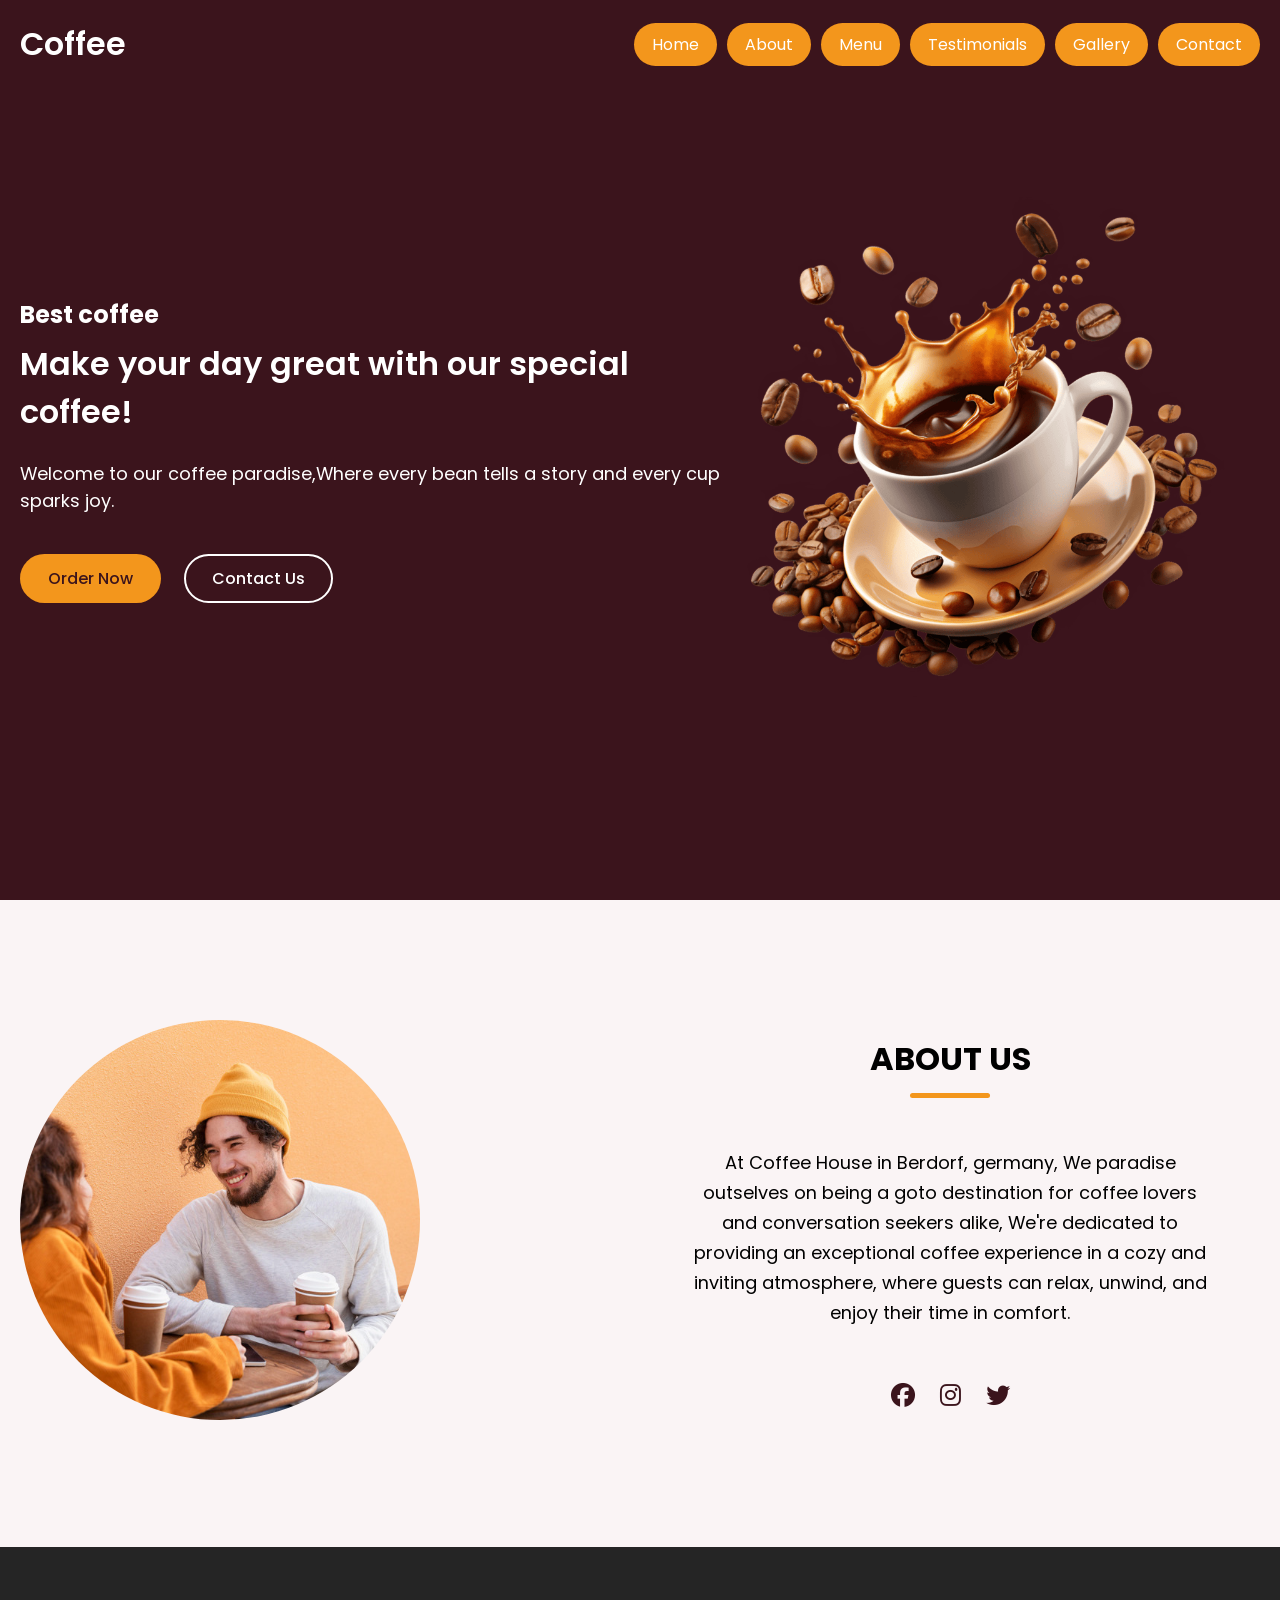
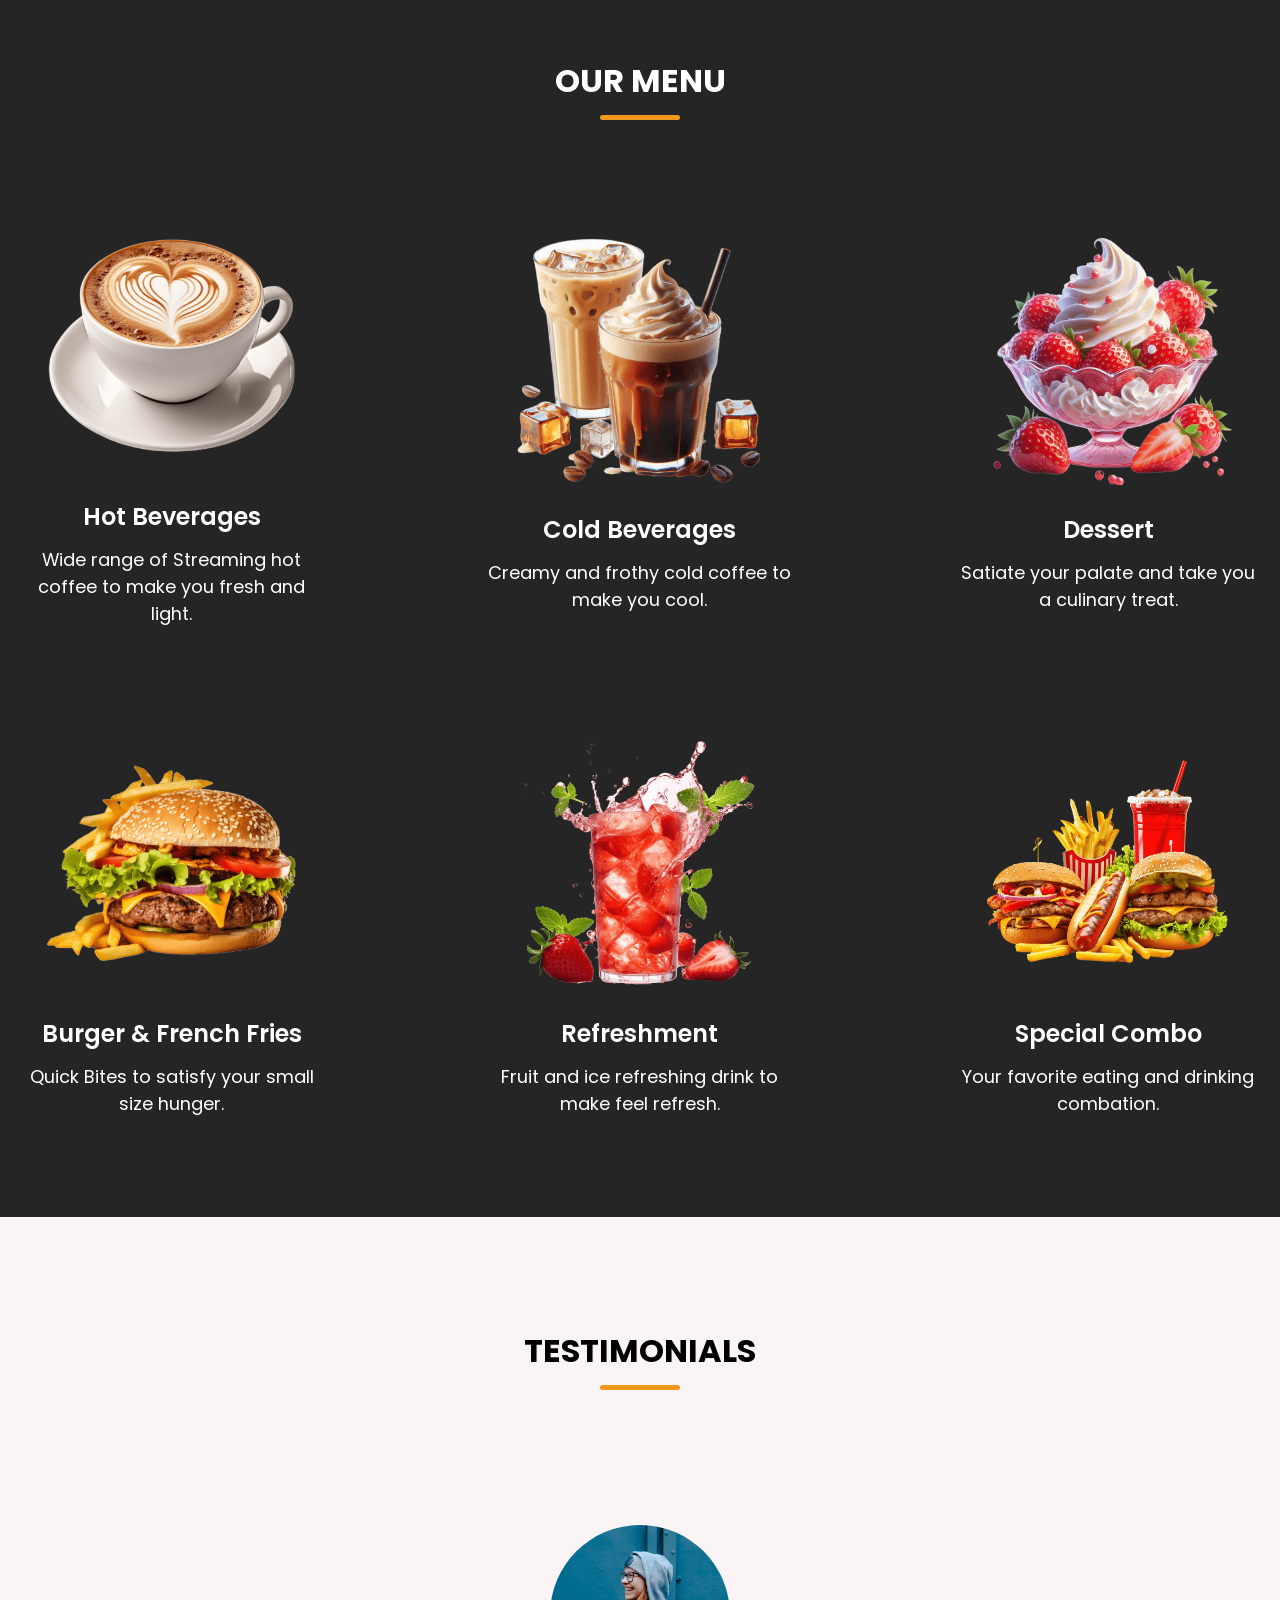
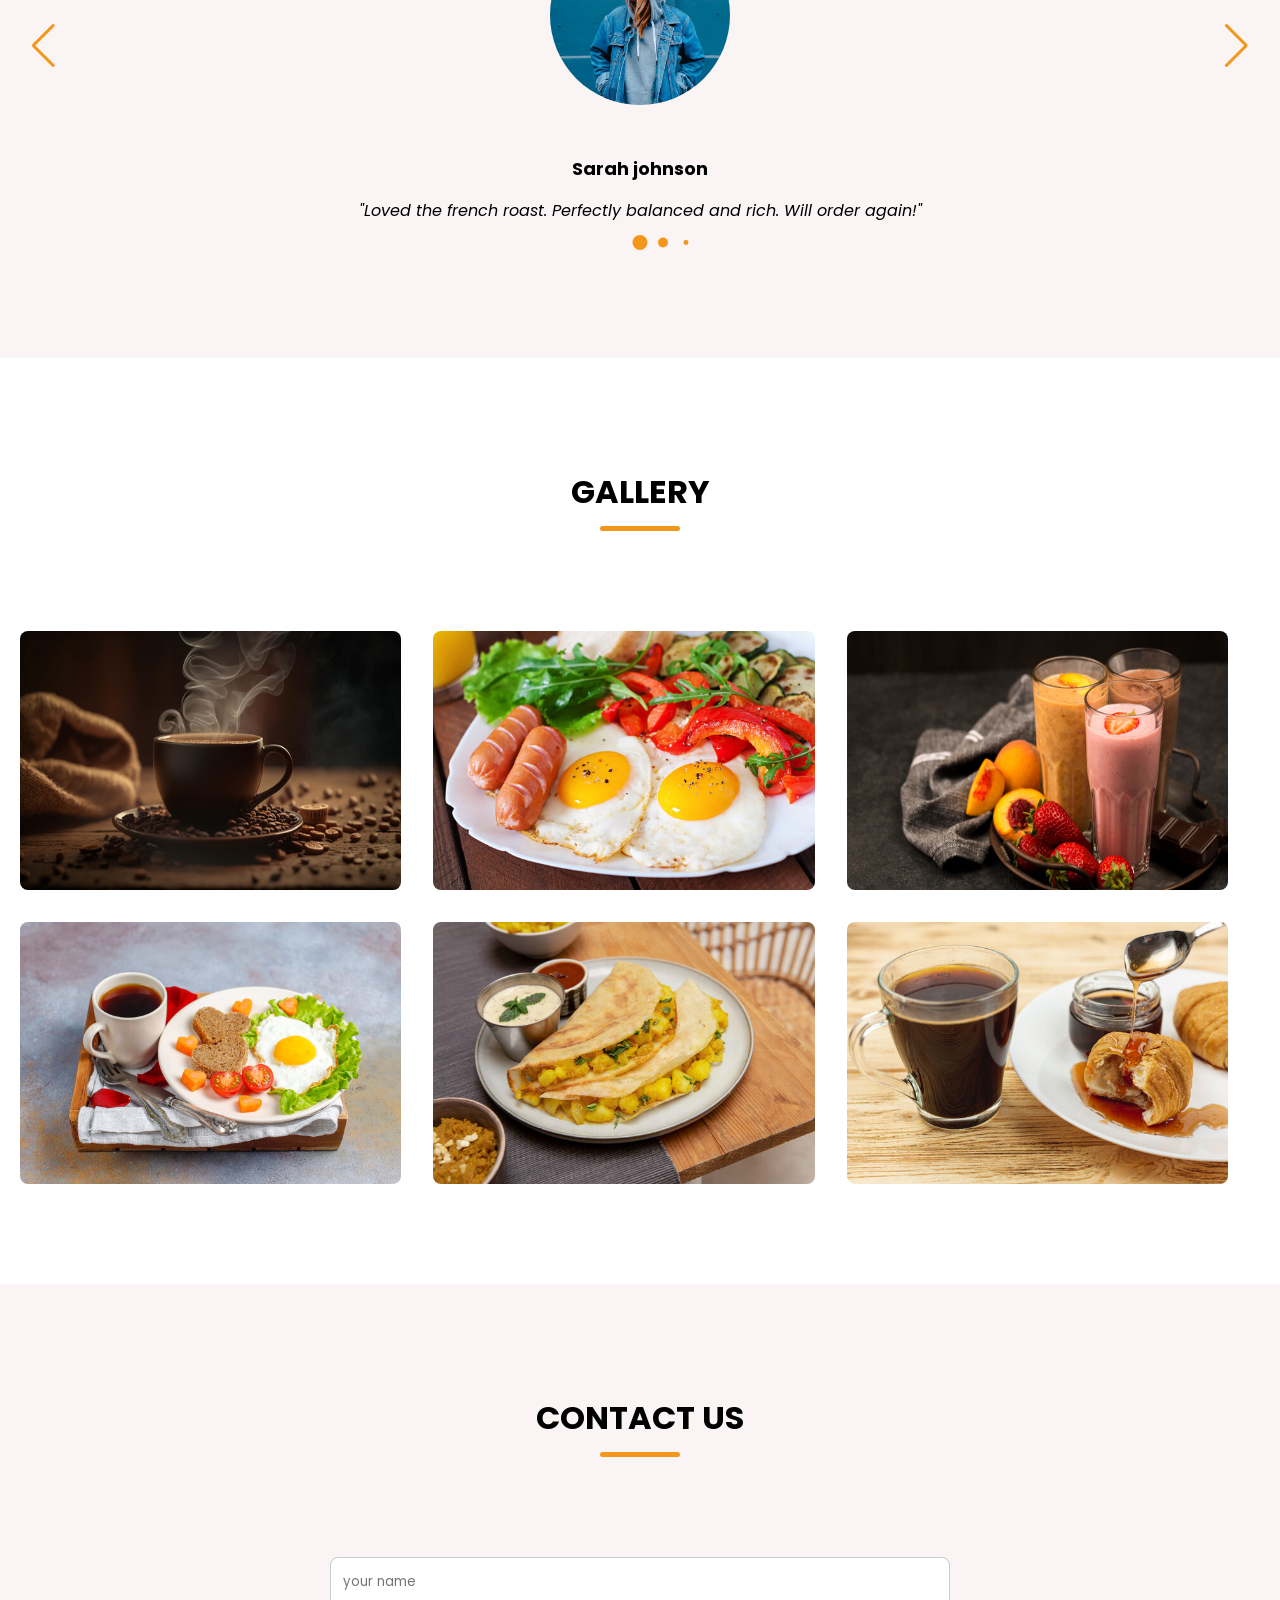
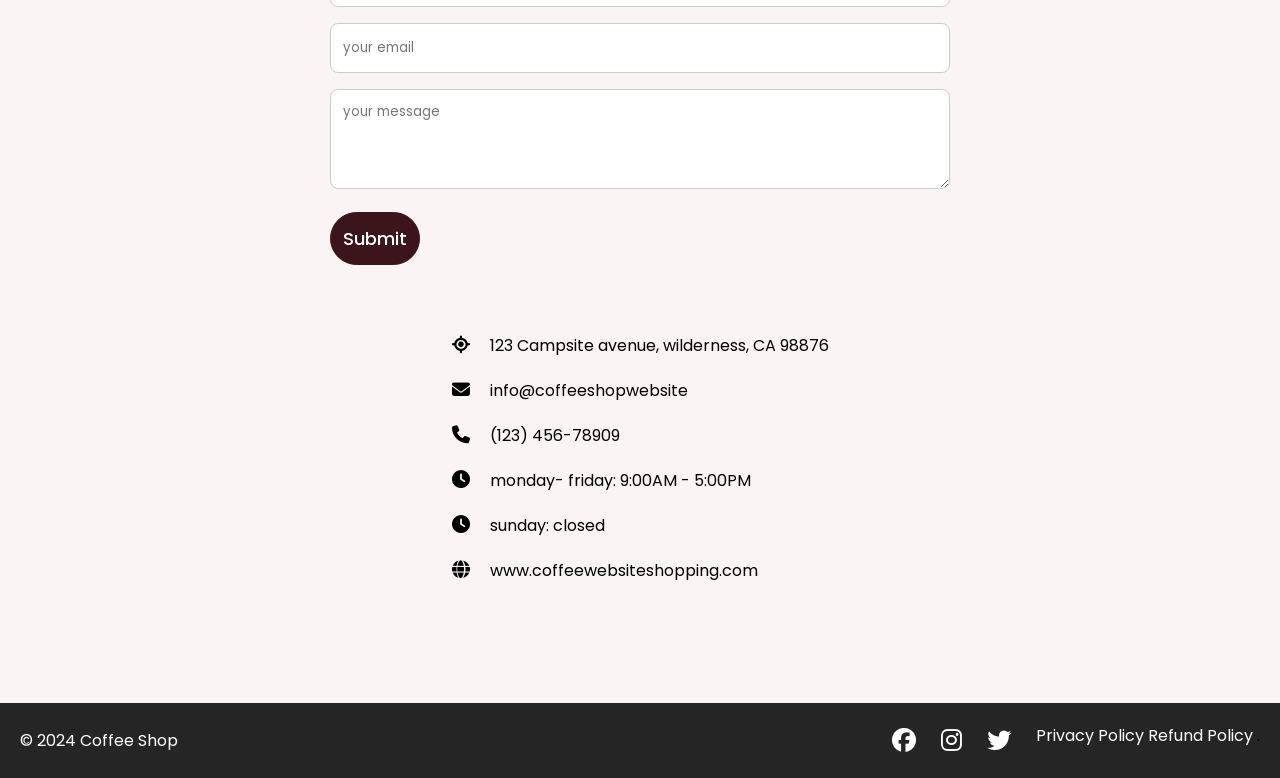
<file: coffee shop/index.html>
<!DOCTYPE html>
<html lang="en">
<head>
    <meta charset="UTF-8">
    <meta name="viewport" content="width=device-width, initial-scale=1.0">
    <title>coffee website</title>
    <link
  rel="stylesheet"  href="https://cdn.jsdelivr.net/npm/swiper@11/swiper-bundle.min.css"/>
    <link rel="stylesheet" href="https://cdnjs.cloudflare.com/ajax/libs/font-awesome/6.6.0/css/all.min.css" integrity="sha512-Kc323vGBEqzTmouAECnVceyQqyqdsSiqLQISBL29aUW4U/M7pSPA/gEUZQqv1cwx4OnYxTxve5UMg5GT6L4JJg==" crossorigin="anonymous" referrerpolicy="no-referrer" />
    <link rel="stylesheet" href="style.css">
</head>
<body>
    <header>
        <nav class="navbar section-content">
            <a href="#" class="nav-logo">
                <h2 class="logo-text">Coffee</h2>
            </a>
            <ul class="nav-menu">
                <button id="menu-close-button" class="fas fa-times"></button>
                <li class="nav-item">
                
                <a href="#" class="nav-link">Home</a></li>
                <li class="nav-item">
                    <a href="#about" class="nav-link">About</a>
                </li>
                <li class="nav-item">
                    <a href="#menu" class="nav-link">Menu</a>
                </li>
                <li class="nav-item">
                    <a href="#testimonials" class="nav-link">Testimonials</a>
                </li>
                <li class="nav-item">
                    <a href="#gallery" class="nav-link">Gallery</a>
                </li>
                <li class="nav-item">
                    <a href="#contact" class="nav-link">Contact</a>
                </li>
            </ul>
            <button id="menu-open-button" class="fas fa-bars"></button>
        </nav>
    </header>
    <main>
        <section class="hero-section">
            <div class="section-content">
                <div class="hero-details">
                <h2 class="title">Best coffee</h2>
                <h3 class="subtitle">Make your day great with our special
                    coffee!</h3>
                <p class="description">Welcome to our coffee paradise,Where 
                    every bean tells a story and every cup sparks joy. </p>
                <div class="buttons">
                    <a href="#" class="button order-now">Order Now</a>
                    <a href="#" class="button contact-us">Contact Us</a>
                </div>
                </div>
                <div class="hero-image-wrapper">
                    <img src="./coffee-hero-section.png " alt="">
                </div>
            </div>
        </section>
        <!-- about section -->
         <section class="about-section" id="about">
            <div class="section-content">
                <div class="about-image-wrapper">
                    <img src="./about-image.jpg" alt="about"
                     class="about-image">
                </div>
                <div class="about-details">
                    <h2 class="section-title">About Us</h2>
                    <p class="text">At Coffee House in Berdorf, germany, We paradise
                        outselves on being a goto destination for coffee lovers and
                        conversation seekers alike, We're dedicated to providing an
                        exceptional coffee experience in a cozy and inviting atmosphere,
                        where guests can relax, unwind, and enjoy their time in comfort.
                    </p>
                    <div class="social-link-list">
                        <a href="#" class="social-link"><i class="fa-brands 
                            fa-facebook"></i></a>
                        <a href="#" class="social-link"><i class="fa-brands 
                            fa-instagram"></i></a>
                        <a href="#" class="social-link"><i class="fa-brands 
                            fa-twitter"></i></a>
                    </div>

                </div>
            </div>
         </section>
         <!-- menu selection -->
          <section class="menu-section" id="menu">
            <h2 class="section-title">Our Menu</h2>
            <div class="section-content">
                <ul class="menu-list">
                    <li class="menu-item">
                        <img src="./hot-beverages.png" alt="hot beverages" 
                        class="menu-image">
                        <h3 class="name">Hot Beverages</h3>
                        <p class="text">Wide range of Streaming hot coffee to make you fresh and 
                            light.</p>
                    </li>
                    <li class="menu-item">
                        <img src="./cold-beverages.png" alt="cold beverages" 
                        class="menu-image">
                        <h3 class="name">Cold Beverages</h3>
                        <p class="text">Creamy and frothy cold coffee to make you cool.</p>
                    </li>
                    <li class="menu-item">
                        <img src="./desserts.png" alt="Dessert" 
                        class="menu-image">
                        <h3 class="name">Dessert</h3>
                        <p class="text">Satiate your palate and take 
                            you a culinary treat.</p>
                    </li>
                    <li class="menu-item">
                        <img src="./burger-frenchfries.png" alt="Burger & French Fries" 
                        class="menu-image">
                        <h3 class="name">Burger & French Fries</h3>
                        <p class="text">Quick Bites to satisfy your small 
                            size hunger.</p>
                    </li>
                    <li class="menu-item">
                        <img src="./refreshment.png" alt="Refreshment" 
                        class="menu-image">
                        <h3 class="name">Refreshment</h3>
                        <p class="text">Fruit and ice refreshing drink to make feel refresh.</p>
                    </li>
                    <li class="menu-item">
                        <img src="./special-combo.png" alt="Special combo" 
                        class="menu-image">
                        <h3 class="name">Special Combo</h3>
                        <p class="text">Your favorite eating and drinking combation.</p>
                    </li>

                </ul>
            </div>
          </section>
          <!-- Testimonials -->
          <section class="testimonials-section" id="testimonials">
            <h2 class="section-title">Testimonials</h2>
            <div class="section-content">
                <div class="slider-container swiper">
                    <div class="slider-wrapper">
                        <ul class="testimonials-list swiper-wrapper">
                            <li class="testimonial swiper-slide">
                                <img src="./user-1.jpg" alt="user" class="user-image">
                                <h3 class="name">Sarah johnson</h3>
                                <i class="feedback">"Loved the french roast. Perfectly
                                    balanced and rich. Will order again!" </i>
                            </li>
                            <li class="testimonial swiper-slide">
                                <img src="./user-2.jpg" alt="user" class="user-image">
                                <h3 class="name">James Wilson</h3>
                                <i class="feedback">"Great espresso blend! Smooth and bold
                                    flavor. Fast shipping too!" </i>
                            </li>
                            <li class="testimonial swiper-slide">
                                <img src="./user-3.jpg" alt="user" class="user-image">
                                <h3 class="name">Michael Brown</h3>
                                <i class="feedback">"Fantastic mocha flavor, Fresh beans and 
                                    aromatic. Quick shipping!" </i>
                            </li>
                            <li class="testimonial swiper-slide">
                                <img src="./user-4.jpg" alt="user" class="user-image">
                                <h3 class="name">Emily Harris</h3>
                                <i class="feedback">"Excellent quality! Fresh beans and 
                                    Quick delivery, highly recommend." </i>
                            </li>
                            <li class="testimonial swiper-slide">
                                <img src="./user-5.jpg" alt="user" class="user-image">
                                <h3 class="name">Antony thomson</h3>
                                <i class="feedback">"Best decaf I've tried! Smooth and flavorful.
                                    Arrived promptly" </i>
                            </li>
                        </ul>
                        <div class="swiper-slide-button swiper-pagination"></div>
                        <div class=" swiper-slide-button swiper-button-prev"></div>
                        <div class="swiper-slide-button swiper-button-next"></div>

                    </div>
                </div>
            </div>
          </section>
          <!-- gallery section -->
          <section class="gallery-section" id="gallery">
            <h2 class="section-title">
                Gallery
            </h2>
            <div class="section-content">
                <ul class="gallery-list">
                    <li class="gallery-item">
                        <img src="gallery-1.jpg" alt="gallery" class="gallery-image">
                    </li>
                    <li class="gallery-item">
                        <img src="gallery-2.jpg" alt="gallery" class="gallery-image">
                    </li>
                    <li class="gallery-item">
                        <img src="gallery-3.jpg" alt="gallery" class="gallery-image">
                    </li>
                    <li class="gallery-item">
                        <img src="gallery-4.jpg" alt="gallery" class="gallery-image">
                    </li>
                    <li class="gallery-item">
                        <img src="gallery-5.jpg" alt="gallery" class="gallery-image">
                    </li>
                    <li class="gallery-item">
                        <img src="gallery-6.jpg" alt="gallery" class="gallery-image">
                    </li>

                </ul>
            </div>
          </section>
          <!-- Contact -->
           <section class="contact-section" id="contact">
            <h2 class="section-title">Contact Us</h2>
            <div class="section-content">
                <ul class="contact-info-list">
                    <li class="contact-info">
                        <i class="fa-solid fa-location-crosshairs"></i>
                        <p>123 Campsite avenue, wilderness, CA 98876</p>
                    </li>
                    <li class="contact-info">
                        <i class="fa-solid fa-envelope"></i>
                        <p>info@coffeeshopwebsite</p>
                    </li>
                    <li class="contact-info">
                        <i class="fa-solid fa-phone"></i>
                        <p>(123) 456-78909</p>
                    </li>
                    <li class="contact-info">
                        <i class="fa-solid fa-clock"></i>
                        <p>monday- friday: 9:00AM - 5:00PM</p>
                    </li>
                    <li class="contact-info">
                        <i class="fa-solid fa-clock"></i>
                        <p>sunday: closed</p>
                    </li>
                    <li class="contact-info">
                        <i class="fa-solid fa-globe"></i>
                        <p>www.coffeewebsiteshopping.com</p>
                    </li>
                </ul>
                <form action="#" class="contact-form">
                    <input type="text" placeholder="your name" class="form-input" required>
                    <input type="email" placeholder="your email" class="form-input" required>
                    <textarea  placeholder="your message" class="form-input" required></textarea>
                    <button class="submit-button">Submit</button>
                </form>
            </div>
           </section>
           <!-- footer -->
            <footer class="footer-section">
                <div class="section-content">
                    <p class="copyright-text">&copy; 2024 Coffee Shop</p>
                    <div class="social-link-list">
                        <div class="social-link-list">
                            <a href="#" class="social-link"><i class="fa-brands 
                                fa-facebook"></i></a>
                            <a href="#" class="social-link"><i class="fa-brands 
                                fa-instagram"></i></a>
                            <a href="#" class="social-link"><i class="fa-brands 
                                fa-twitter"></i></a>
                        </div>
                        <p class="policy-text">
                            <a href="#" class="policy-link">Privacy Policy</a>

                            <a href="#" class="policy-link">Refund Policy</a>
                            <span class="separator">.</span>
                            <a href="#" class="policy-link"></a>
                        </p>
                    </div>
                </div>

            </footer>
    </main>
    <script src="https://cdn.jsdelivr.net/npm/swiper@11/swiper-bundle.min.js"></script>
    <script src="index.js"></script>
</body>
</html>
</file>
<file: coffee shop/style.css>
@import url('https://fonts.googleapis.com/css2?family=Poppins:wght@100;200;300;400;500;600;700;800;900&display=swap');
@import url('https://fonts.googleapis.com/css2?family=Miniver&family=Poppins:wght@100;200;300;400;500;600;700;800;900&display=swap');
*{
    margin: 0;
    padding: 0;
    box-sizing: border-box;
    font-family: "poppins", sans-serif;
} 
:root{
    --white-color:#fff;
    --dark-color:#252525;
    --primary-color:#3b141c;
    --secondary-color:#f3961c;
    --light-pink-color:#faf4f5;
    --medium-gray-color:#ccc;

    --font-size-s:0.9rem;
    --font-size-n:1rem;
    --font-size-m:1.12rem;
    --font-size-l:1.5em;
    --font-size-xl:2rem;
    --font-size-xxl:2.3rem;

    --font-weight-normal:400;
    --font-weight-medium:500;
    --font-weight-semibold:600;
    --font-weight-bold:700;

    --border-radius-s:8px;
    --border-radius-m:30px;
    --border-radius-circle:50%;

    --size-max-width:1300px;
}
html{
    scroll-behavior: smooth;
}
ul{
    list-style: none;
}
a{
    text-decoration: none;
}
button{
    cursor: pointer;
    border: none;
    background: none;
} 
img{
    width: 100%;
}
.section-content{
    margin: 0 auto;
    padding: 0 20px;
    max-width: var(--size-max-width);
}
.section-title{
    text-align: center;
    padding: 60px 0 100px;
    text-transform: uppercase;
    font-size: var(--font-size-xl);
}
.section-title::after{
    content: "";
    width: 80px;
    height: 5px;
    display: block;
    margin: 10px auto 0;
    border-radius: var(--border-radius-s);
    background: var(--secondary-color);
}

header{
    position: fixed;
    width: 100%;
    z-index: 5;
    background: var(--primary-color);
}
header .navbar{
    display: flex;
    padding: 20px;
    align-items: center;
    justify-content: space-between ;
}
.navbar .nav-logo .logo-text{
    color: var(--white-color);
    font-size: var(--font-size-xl);  
    font-weight: var(--font-weight-semibold);

}

.navbar .nav-menu{
    display: flex;
    gap: 10px;
}
.navbar .nav-menu .nav-link{
    padding: 10px 18px;
    background: var(--secondary-color); 
    font-size: var(--font-weight-medium);
     color: var(--white-color);
     border-radius: var(--border-radius-m);
     transition: 0.3s ease;
}
.navbar .nav-menu .nav-link:hover{
    color: var(--primary-color);
    background: var(--secondary-color);
}

.navbar :where(#menu-close-button, #menu-open-button){
    display: none;
} 


.hero-section{
    min-height: 100vh;
    background: var(--primary-color);

}

.hero-section .section-content{
    display: flex;
    align-items: center;
    min-height: 100vh;
    color: var(--white-color);
    justify-content: space-between;
}
.hero-section .hero -details .title{
    font-size: var(--font-size-xxl);
    color: var(--secondary-color);
    font-family: "Miniver", sans-serif;

  }
  
 .hero-section .hero-details .subtitle{
    margin-top: 8px;
    max-width: 70%;
    font-size: var(--font-size-xl);
    font-weight: var(--font-weight-semibold);
 } 
  
.hero-section .hero-details .description{
    max-width: 70%;
    margin: 24px 0 40px;
    font-size: var(--font-size-m);
}

.hero-section .hero-image-wrapper{
    max-width: 500px;
    margin-right: 30px;

}
.hero-section .hero-details :is(.subtitle, .description),
.about-section .about-details, .contact-section .contact-form{
    max-width: 100%;
}
.hero-section .hero-details .buttons{
    display: flex;
    gap: 23px;

}
.hero-section .hero-details .button{
    padding: 10px 26px;
    border: 2px solid transparent;
    color: var(--primary-color);
    border-radius:var(--border-radius-m) ;
    background: var(--secondary-color);
    font-weight: var(--font-weight-medium);
    transition: 0.3s ease;
}
.hero-section .hero-details .button:hover,
.hero-section .hero-details .contact-us{
    color: var(--white-color);
    border-color: var(--white-color);
    background: transparent ;
}

.hero-section .hero-details .contact-us:hover{
    color: var(--primary-color);
    border-color: var(--white-color);
    background: var(--secondary-color);
}
.about-section{
    padding: 120px 0;
    background: var(--light-pink-color);

}
.about-section  .section-content{
    display: flex;
    align-items: center;
    justify-content: space-between;

}
.about-section .about-image-wrapper .about-image{
    width: 400px;
    height: 400px;
    object-fit: cover;
    border-radius: var(--border-radius-circle);

}
.about-section .about-details .section-title{
    padding: 0;
}
.about-section .about-details{
    max-width: 50%;
}
.about-section .about-details .text{
    line-height: 30px;
    margin: 50px;
    text-align: center;
    font-size: var(--font-size-m);
}
.about-section .social-link-list{
    display: flex;
    gap: 25px;
    justify-content: center;
}
.about-section .social-link-list .social-link{
    color: var(--primary-color);
    font-size: var(--font-size-l);
    transition: 0.2s ease;

}
.about-section .social-link-list .social-link:hover{
    color: var(--secondary-color);
}
/* menu*/
.menu-section{
    color: var(--white-color);
    background: var(--dark-color);
    padding: 50px 0 100px;
}
.menu-section .menu-list{
    display: flex;
    flex-wrap: wrap;
    gap: 110px;
    align-items: center;
    justify-content: space-between;

}
.menu-section .menu-list .menu-item{
    display: flex;
    align-items: center;
    text-align: center;
    flex-direction: column;
    justify-content: space-between;
    width: calc(100% / 3 - 110px);
}
.menu-section .menu-list .menu-item .menu-image{
    max-width: 83%;
    aspect-ratio: 1;
    margin-bottom: 15px;
    object-fit: contain;
}

.menu-section .menu-list .menu-item .name{
    margin: 12px 0;
    font-size: var(--font-size-l);
    font-weight: var(--font-weight-semibold);

}
.menu-section .menu-list .menu-item .text{
    font-size: var(--font-size-m);
}
/*test*/
.testimonials-section{
    padding: 50px 0 100px;
    background: var(--light-pink-color);

}
.testimonials-section .slide-wrapper{
    overflow:hidden ;
    margin: 0 60px 50px;
}
.testimonials-section .testimonial {
    user-select: none;
    display: flex;
    padding: 35px;
    text-align: center;
    flex-direction: column;
    align-items: center;

}
.testimonials-section .testimonial .user-image{
    width: 180px;
    height: 180px;
    object-fit: cover;
    margin-bottom: 50px;
    border-radius: var(--border-radius-circle);

}
.testimonials-section .testimonial .name{
    margin-bottom: 16px;
    font-size: var(--font-size-m);
}
.testimonials-section .testimonial .feedback{
    line-height: 25px;
}
.testimonials-section .swiper-pagination-bullet{
    width: 15px;
    height: 15px;
    opacity: 1;
    background: var(--secondary-color);
}
.testimonials-section .swiper-slide-button{
    margin-top: -50px;
    color: var(--secondary-color);
    transition: 0.3s ease;
}
.testimonials-section .swiper-slide-button:hover{
    color: var(--primary-color);
}
/*gallery*/
.gallery-section {
    padding: 50px 0 100px;
}
.gallery-section .gallery-list{
    display: flex;
    flex-wrap: wrap;
    gap: 32px;
}
.gallery-section .gallery-list .gallery-item{
    overflow: hidden;
    border-radius: var(--border-radius-s);
    width: calc(100% / 3 - 32px);
}
.gallery-section .gallery-item .gallery-image{
    width: 100%;
    height: 100%;
    cursor: zoom-in;
    transition: 0.3s ease;
}
.gallery-section  .gallery-item:hover .gallery-image{
    transform: scale(1.3);
}
/*contact*/
.contact-section{
    padding: 50px 0 100px;
    background: var(--light-pink-color);
}
.contact-section .section-content{
    display: flex;
    gap: 48px;
    align-items: flex-start;
    justify-content: space-between;
}
.contact-section  .contact-info-list .contact-info{
    display: flex;
    gap: 20px;
    margin: 20px 0;
    align-items: center;
}
.contact-section  .contact-info-list .contact-info i{
    font-size: var(--font-size-m);
}
.contact-section  .contact-form .form-input{
    width: 100%;
    height: 50px;
    padding: 0 12px;
    outline: none;
    margin-bottom: 16px;
    background: var(--white-color);
    border-radius: var(--border-radius-s);
    border: 1px solid var(--medium-gray-color);
}
.contact-section  .contact-form .form-input:focus{
    border-color: var(--secondary-color);

}
.contact-section .contact-form textarea.form-input{
    height: 100px;
    padding: 12px;
    resize: vertical;
}
.contact-section .contact-form .submit-button{
    color: var(--white-color);
    background: var(--primary-color);
    font-size: var(--font-size-m);
    font-weight: var(--font-weight-medium);
    padding: 12px;
    border-radius: var(--border-radius-m);
    border:1px solid var(--primary-color) ;
    transition: 0.3s ease;
}
.contact-section .contact-form{
    max-width: 50%;

}
.contact-section .contact-form .submit-button:hover{
    color: var(--primary-color);
    background: transparent;
}
/*footer*/
.footer-section{
    padding: 20px 0;
    background: var(--dark-color);

}
.footer-section .section-content{
    display: flex;
    align-items: center;
    justify-content: space-between;

}
.footer-section :where(.copyright-text, .social-link, .policy-link){
    color: var(--white-color);
    transition: 0.2s ease;
}
.footer-section .social-link-list{
    display: flex;
    gap: 25px;
}
.footer-section .social-link-list .social-link{
    font-size: var(--font-size-l);
}
.footer-section .social-link-list .social-link:hover,
.footer-section .policy-text .policy-link:hover{
    color: var(--secondary-color);
}
.footer-section .policy-text .seperator{
    margin: 0 5px;
    color: var(--white-color);

}
/*res 1024px*/
@media screen and (max-width:1024px) {
  .menu-section .menu-list{
    gap: 60px;
    }
  .menu-section .menu-list .menu-item {
    width: calc(100% / 3 - 60px);
  }
}
/*900px*/
@media screen and (max-width:900px) {
      :root{
     --font-size-m:1rem;
    --font-size-l:1.3rem;
    --font-size-xl:1.5rem;
    --font-size-xxl:1.8rem;
      }
    body.show-mobile-menu header::before{
        content:"";
        position: fixed;
        left: 0;
        top: 0;
        height: 100%;
        width: 100%;
        backdrop-filter: blur(5px);
        background: rgba(0,0,0,0.2);

    }
    .navbar :where(#menu-close-button, #menu-open-button){
    display: block;
    font-size: var(--font-size-l);
   
}

    .navbar #menu-close-button{
        position: absolute;
        right: 30px;
        top: 30px;

    }
    .navbar #menu-open-button{
        color: var(--white-color);

    }



    .navbar .nav-menu{
        display: block;
        position: fixed;
        left: -300px;
        top: 0;
        width: 300px;
        height: 100%;
        display: flex;
        flex-direction: column;
        align-items: center;
        padding-top:100px ;
        background: var(--white-color);
        transition: left 0.2s ease;
    }
    body.show-mobile-menu .navbar .nav-menu{
        left: 0;

    }
    .navbar .nav-menu .nav-link{
        color: var(--dark-color);
        display: block;
        margin-top: 17px; 
        font-size: var(--font-size-l);

    }


    .hero-section .section-content{
        gap: 50px;
        text-align: center;
        padding: 30px 20px 20px;
        flex-direction: column-reverse;
        justify-content: center;

    }
    .hero-section .hero-details :is(.subtitle,
    .description){
        max-width: 100%;
    }
    .hero-section .hero-details .button{
        justify-content: center;
    }
    .hero-section .hero-image-wrapper{
        max-width: 270px;
        margin-right: 0;

    }
    .about-section .section-content{
        gap: 70px;
        flex-direction: column-reverse;
    }
    .about-section .about-image-wrapper .about-image{
        width: 100%;
        height: 100%;
        max-width: 250px;
        aspect-ratio: 1;
    }
    .menu-section .menu-list{
        gap: 60px;
        }
      .menu-section .menu-list .menu-item {
        width: calc(100% / 2 - 30px);
      }
    .menu-section .menu-item .menu-item .menu-image{
        max-width: 200px;

    }
    .gallery-section .gallery-list .gallery-item{
        width: calc(100% / 2 - 30px);
    }
}
.contact-section .section-content{
    align-items: center;
    flex-direction: column-reverse;
}
/*640px*/
@media screen and (max-width:640px){
    .menu-section .menu-list{
        gap: 60px;
    }
    .menu-section .menu-list .menu-item,
    .gallery-section .gallery-list .gallery-item{
        width: 100%;
    }
    .testimonials-section .slide-wrapper{
        margin: 0 0 30px;
    }
    .testimonials-section .swiper-slide-button{
        display: none;
    }
    .footer-section .section-content{
        /* align-items: center; */
        flex-direction: column-reverse;
        gap: 20px;
    }
    
}
</file>
